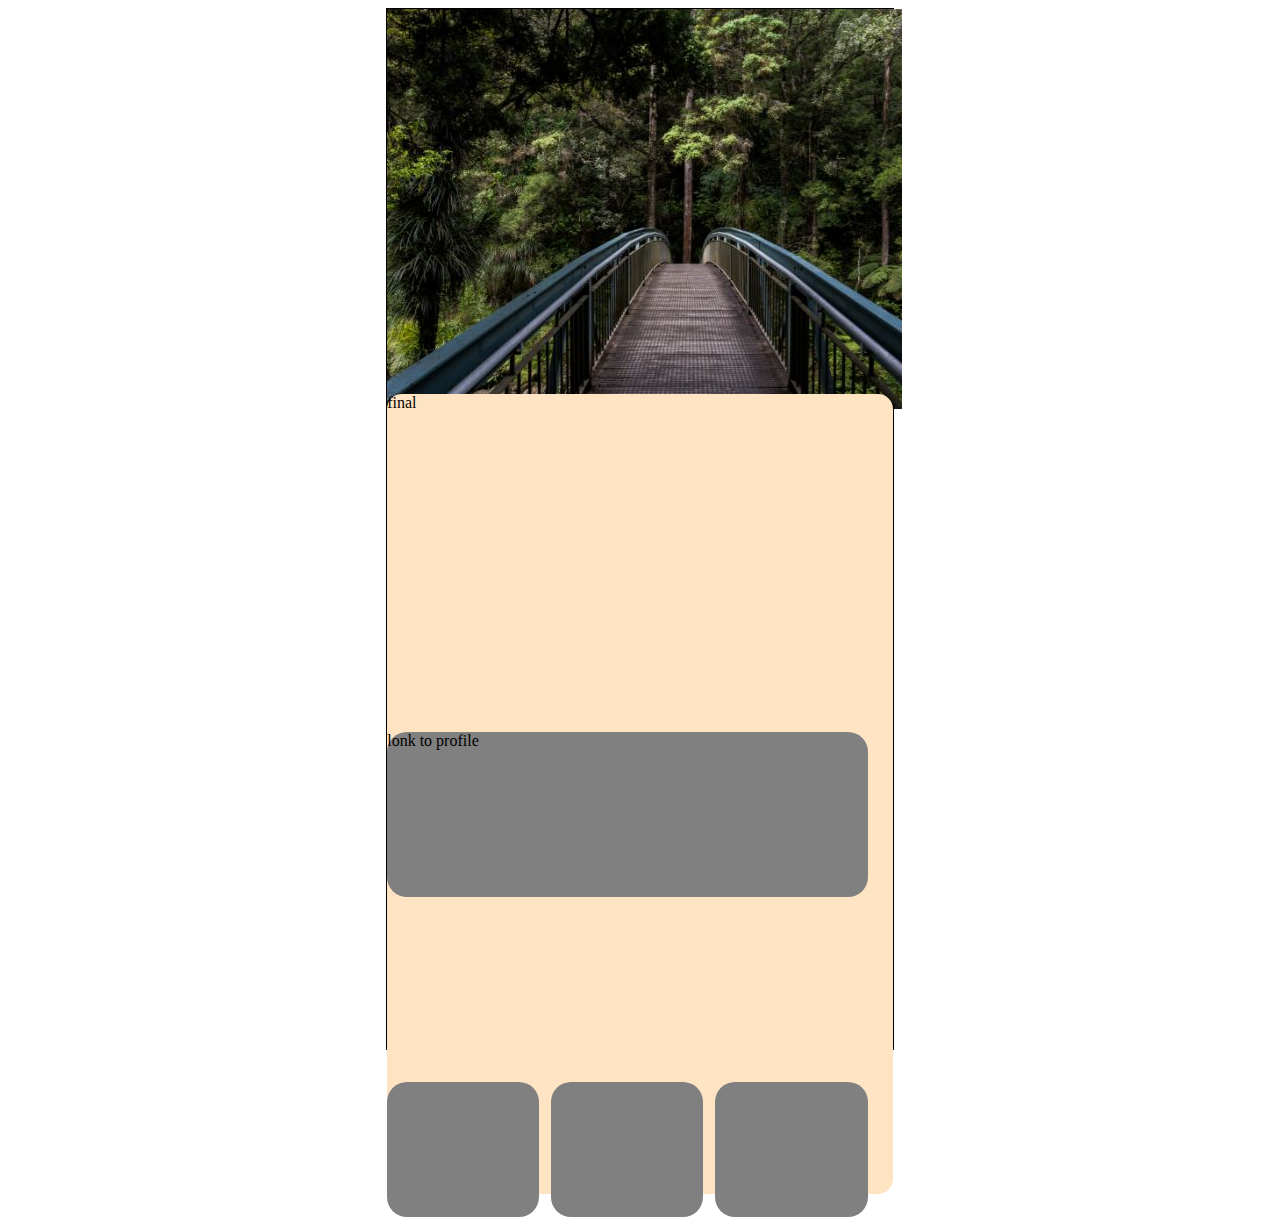
<file: New folder/index.html>
<!DOCTYPE html>
<html>
<head>
	<meta charset="utf-8">
	<meta name="viewport" content="width=device-width, initial-scale=1">
	<title> practice</title>
	<link rel="stylesheet" type="text/css" href="index.css">
</head>
<body>
	<div class="main-div">
	 <div class="intro">
	 	\hello
	 </div>
	  <div class="final"> final
     
	 	<div class=" link">lonk to profile</div>

	 	<div class="profiles">
	 		<div></div>
		 	<div></div>
		 	<div></div>
	 	</div>
	 </div>
    </div>


</body>
</html>
</file>
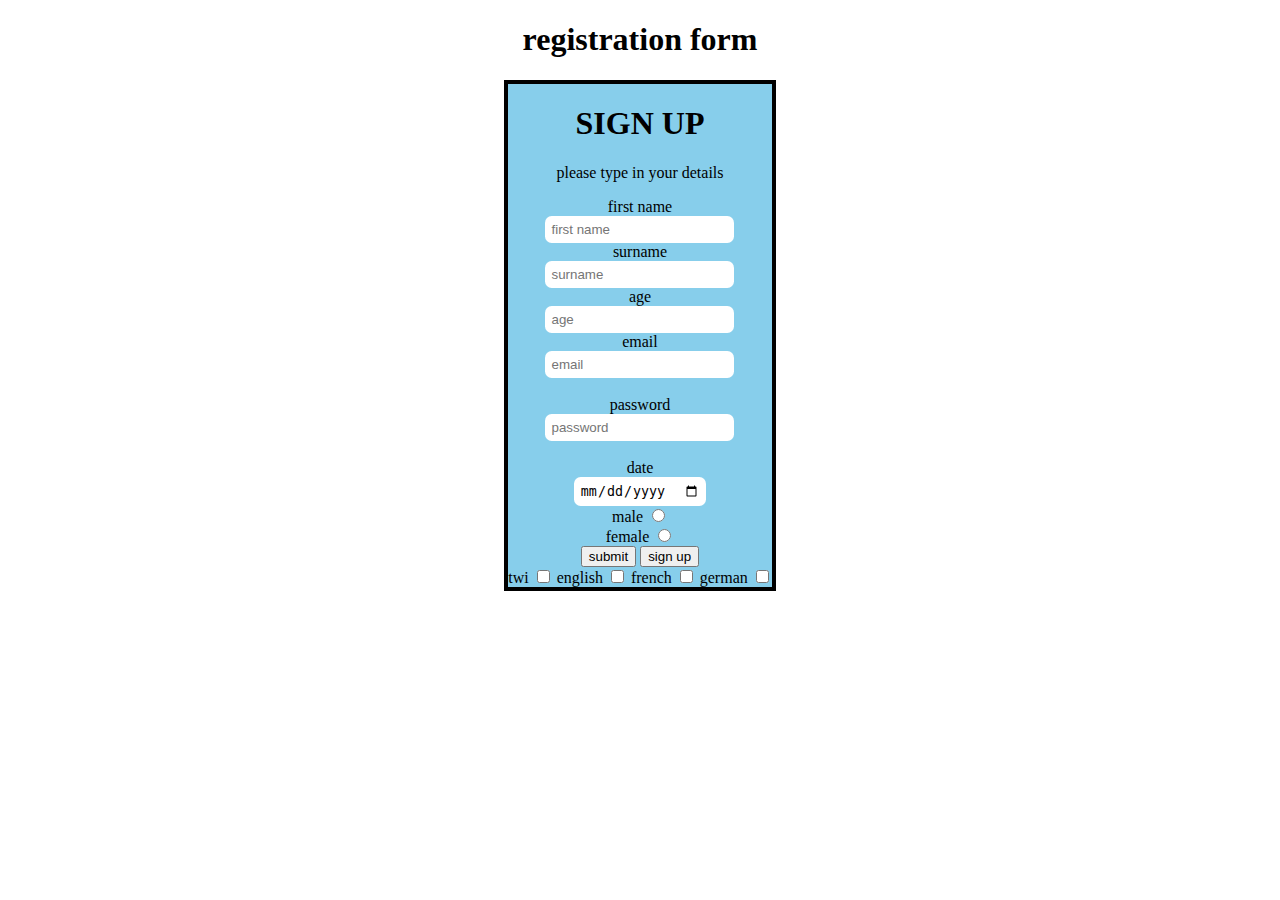
<file: New folder/form.html>
<!DOCTYPE html>
<html>
<head>
	<meta charset="utf-8">
	<meta name="viewport" content="width=device-width, initial-scale=1">
	<title>form webite </title>
	<link rel="stylesheet" type="text/css" href="style.css">
</head>
<body>
<center>
	<h1 style="font: italic;">registration form </h1>
	<form> 
		<div style="background-color:skyblue;" class="form-div">

			<h1>SIGN UP</h1>

			<p>please type in your details </p>

			<label>first name </label>
			<br>
			<input type="text" name="fist name" class="input-radius" placeholder="first name" />
			<br>
			<label>surname</label>
			<br>
			<input type="text" name="surname"class="input-radius" placeholder="surname" />
			<br>
			<label>age</label>
			<br>
			<input type="number" name="age"class="input-radius"placeholder="age"/>
			<br>
			<label> email </label>
			<br>
			<input type="email" class="input-radius"placeholder="email" />
			<br>
			<br>
			<label>password</label>
			<br>
			<input type="password"class="input-radius"placeholder="password"/>
			<br>
			<br>
			<label>date</label>
			<br>
			<input type="date" name="date"class="input-radius" placeholder="date">
			<br>
			<lable>male</lable>
			<input type="radio" name="gender" value="male">
			<br>
			<label> female</label>
			<input type="radio" name="gender" value="female">
			<br>
			<input type="submit" value="submit">
			
			<input type="button" value="sign up">
			<br>
			
			<label>twi</label>
			<input type="checkbox" name ="laguage" value="twi">

			<label>english</label>
			<input type="checkbox" name="language" value="english">

			<label>french</label>
			<input type="checkbox" name="language" value="french">

			<label> german </label>
			<input type="checkbox" name="language"value="german">
	</div>

	</form>
</center>
</body>
</html>
</file>
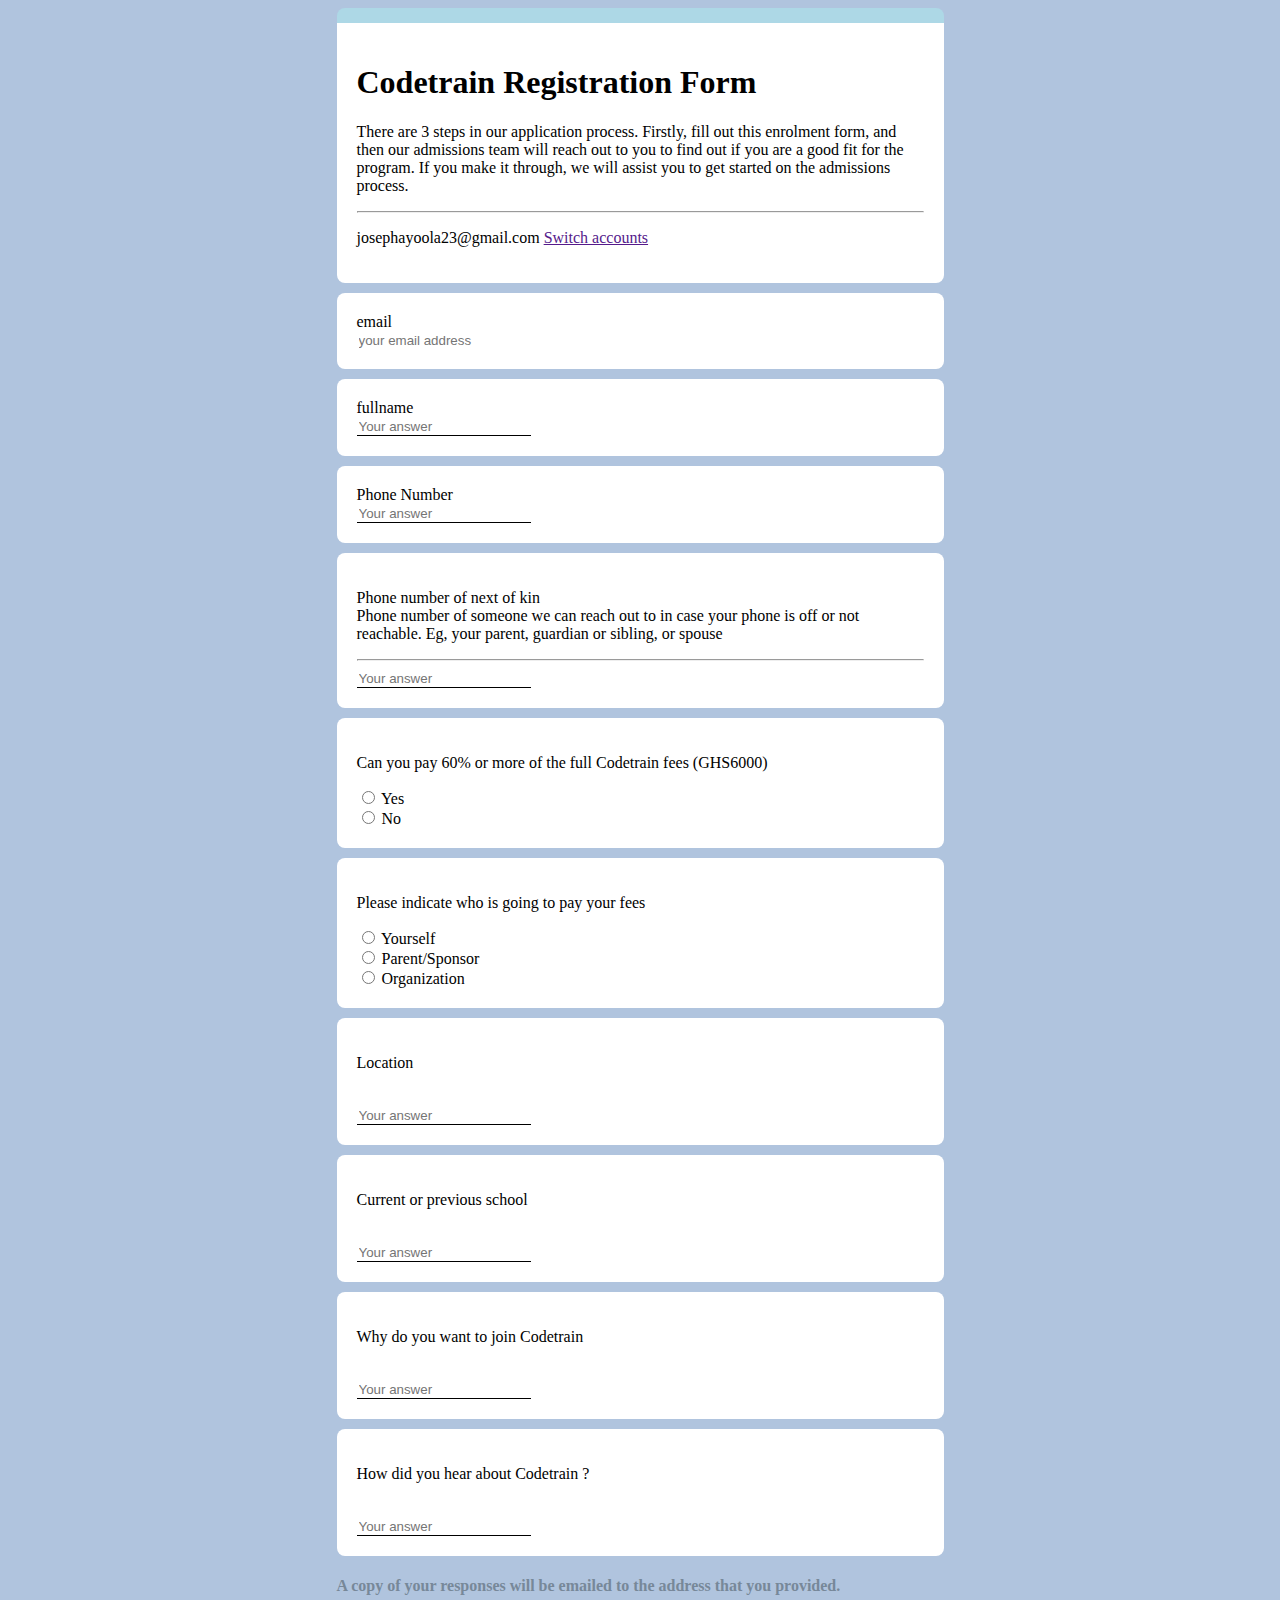
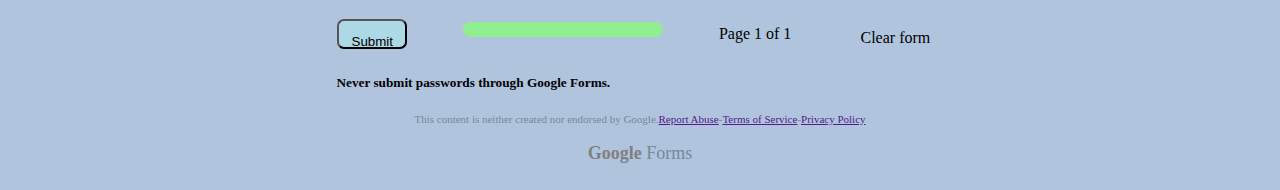
<file: New folder/form2.html>
<!DOCTYPE html>
<html>
<head>
	<meta charset="utf-8">
	<meta name="viewport" content="width=device-width, initial-scale=1">
	<title>codetrain registration form</title>
	<link rel="stylesheet" type="text/css" href="form2.css">
</head>
<body>
<div class="main-div">
	<form>
		

		<div>

			<div class="intro-div">

				<h1>Codetrain Registration Form</h1>

				<p>
					There are 3 steps in our application process. Firstly, fill out this enrolment form, and then our admissions team will reach out to you to find out if you are a good fit for the program. If you make it through, we will assist you to get started on the admissions process. 
				</p>

				<hr>

				<p>
					josephayoola23@gmail.com
					<a href="">Switch accounts</a>
				</p>

			</div>

			<div class="There">
				<label> email</label>
				<br>
				<input class="mail" type="text" name="email" placeholder="your email address">
			</div>

		    </div>
  
	        <div class="fullname">
				<label> fullname</label>
				<br>
				<input class="name" type="text" name="fullname" placeholder="Your answer">
			</div>

			<div class="phonenumber">
				<label> Phone Number</label>
				<br>
				<input class="number" type="text" name="phonenumber" placeholder="Your answer">
			</div>

			<div class="NKO">
				
				<p>Phone number of next of kin 
					<br>
                   Phone number of someone we can reach out to in case your 
                    phone is off or not reachable. Eg, your parent, guardian or sibling, or spouse
                </p>
                <hr>
                <input class="KO" type="text" name="phonenumber" placeholder="Your answer">
			</div>

			<div class="fees">
				
				<p> Can you pay 60% or more of the full Codetrain fees (GHS6000)
				</p>
				  
			        <input type="radio" name="yes" value="yes">
			          <lable>Yes</lable>
			  <br>
			        
			        <input type="radio" name="no" value="no">
			           <lable>No</lable>
			</div>

			<div class="pay">
				
				<p> Please indicate who is going to pay your fees
				</p>
              <input type="radio" name="Yourself" value="Yourself">
			          <lable> 
			          	Yourself   
			          </lable>
			  <br>
			        
			        <input type="radio" name="no" value="no">
			           <lable> 
			             Parent/Sponsor
			           </lable>
			           <br>
			         <input type="radio" name="Organization" value="Organization">
			           <lable>Organization</lable>
			</div>
			<div class="loc">
				
				<p> 
				 Location
			   </p>
				<br>
				<input class="loca" type="text" name="Location" placeholder="Your answer">
			</div>
			<div class="curr">
				
				<p> 
					Current or previous school
				</p>
				<br>
				<input class="Current" type="text" name="Current" placeholder="Your answer">
			</div>

			<div class="why">
				
				<p> 
					Why do you want to join Codetrain
				</p>
				<br>
				<input class="wh" type="text" name="why" placeholder="Your answer">
			</div>

			<div class="how">
				
				<p> 
					How did you hear about Codetrain ?
				</p>
				<br>
				<input class="ho" type="text" name="how" placeholder="Your answer">
			</div>
			
			  <h4> 
				A copy of your responses will be emailed to the address that you provided.
			  </h4>
            <div class="last-details">
			        <button>
			         Submit 
			        </button>

                     <div class="layout"></div>
                    <div>
                        	Page 1 of 1
                    </div>
                    <div class="claer-form">
                       <butto>Clear form</button>
                    </div>   
            </div>
            <h5> 
              Never submit passwords through Google Forms. 
           </h5>
           <p class="graf">
           	   This content is neither created nor endorsed by Google.  
           	  <a href="">Report Abuse</a>
           	   <span>-</span>
           	  <a href="">Terms of Service</a>
           	  <span>-</span>
           	  <a href="">Privacy Policy</a>
           	</p>
    	<p class="brand"><span class="google">Google
    	</span>Forms</p>
    </form>       
</div>

</body>
</html>
</file>
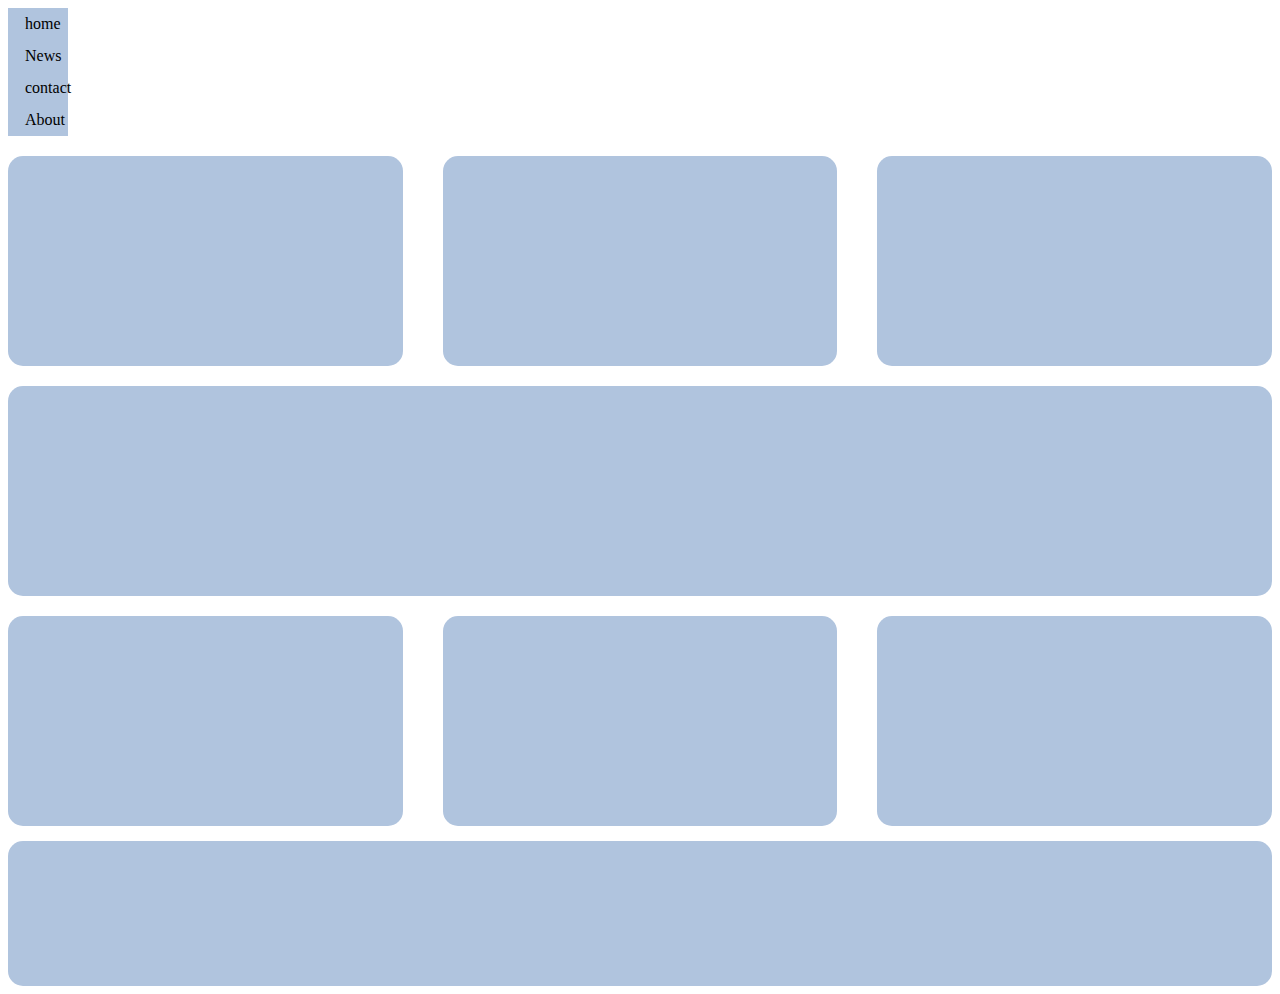
<file: New folder/gap.html>
<!DOCTYPE html>
<html>
<head>
	<meta charset="utf-8">
	<meta name="viewport" content="width=device-width, initial-scale=1">
	<title>gap</title>
	<link rel="stylesheet" type="text/css" href="gap.css">
</head>
<body>
    <div class="main">
    	<div>
    		<ul>
    			<li>home</li>
    			<li>News</li>
    			<li>contact</li>
    			<li>About</li>
    		</ul>
    	</div>
	  <div class="fist">
		<div></div>
		<div></div>
		<div></div>
	  </div>

	  <div class="sec">
	  </div>

	  <div class="initial">
		<div></div>
		<div></div>
		<div></div>
	  </div>

	  <div class="last "></div>
    </div>


</body>
</html>
</file>
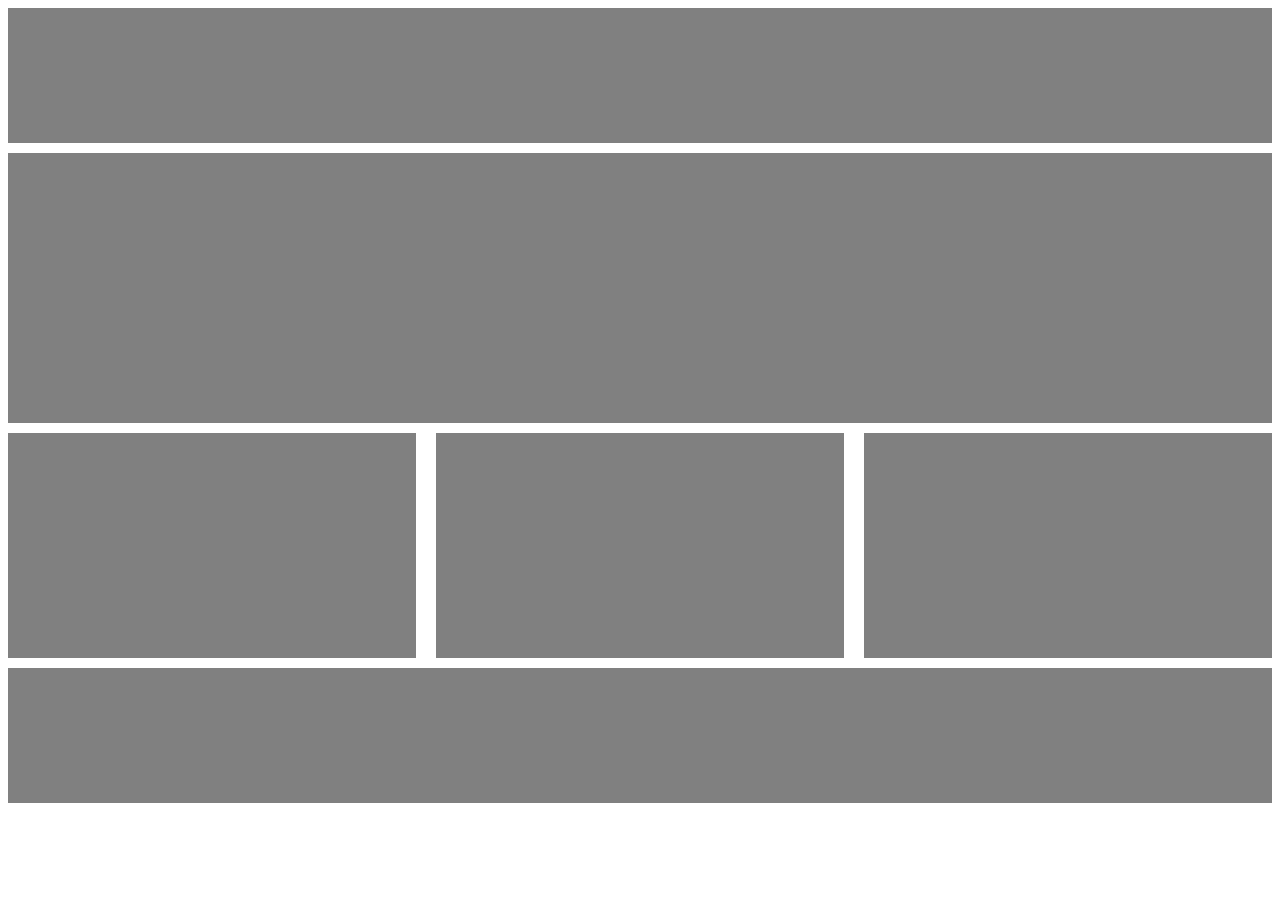
<file: New folder/layout.html>
<!DOCTYPE html>
<html>
<head>
	<meta charset="utf-8">
	<meta name="viewport" content="width=device-width, initial-scale=1">
	<title>layout</title>
	<link rel="stylesheet" type="text/css" href="layout.css">
</head>
<body>

<div>
		<div class="nav-layout">
	</div>
		<div class="lay">
	</div>
		<div class="joe" >
		<div></div>
		<div></div>
		<div></div>
		</div>
	</div>
<div class="point"></div>
</body>
</html>
</file>
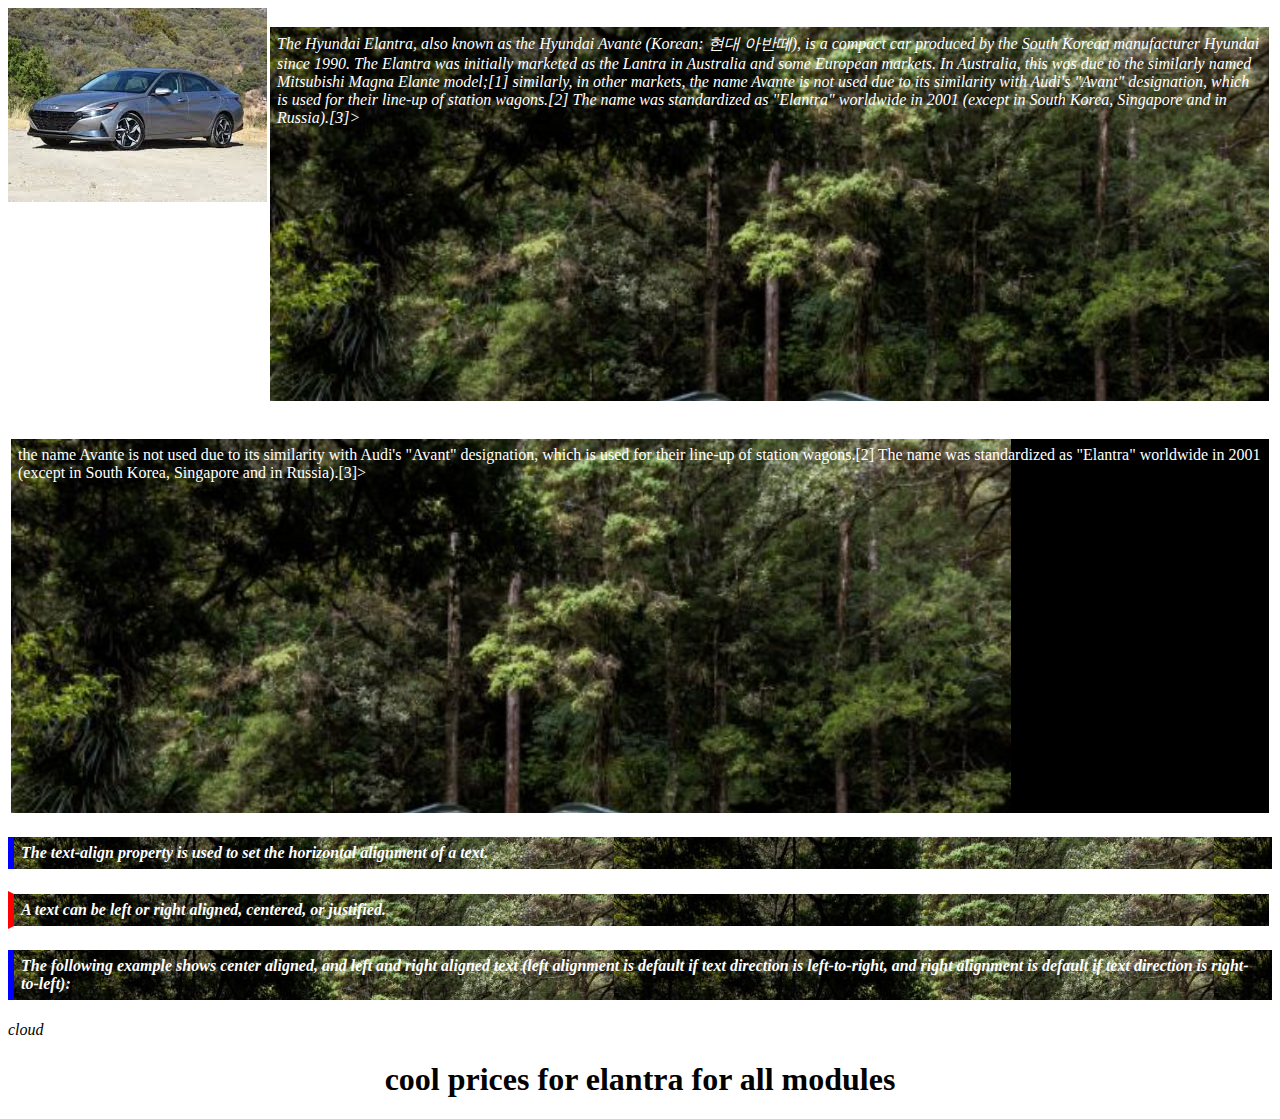
<file: New folder/prac..html>
<!DOCTYPE html>
<html>
<head>
	<meta charset="utf-8">
	<meta name="viewport" content="width=device-width, initial-scale=1">
	<title>elantra</title>
	<link rel="stylesheet" type="text/css" href="mystyle.css">
</head>
<body>
<div class="car">
	<div>
		<img src=download.jfif>
	</div>
    <div style="color: white">
	<p>The Hyundai Elantra, also known as the Hyundai Avante (Korean: 현대 아반떼), is a compact car produced by the South Korean manufacturer Hyundai since 1990. The Elantra was initially marketed as the Lantra in Australia and some European markets. In Australia, this was due to the similarly named Mitsubishi Magna Elante model;[1] similarly, in other markets, the name Avante is not used due to its similarity with Audi's "Avant" designation, which is used for their line-up of station wagons.[2] The name was standardized as "Elantra" worldwide in 2001 (except in South Korea, Singapore and in Russia).[3]></p>
    </div>
</div> 
<p class="paint">the name Avante is not used due to its similarity with Audi's "Avant" designation, which is used for their line-up of station wagons.[2] The name was standardized as "Elantra" worldwide in 2001 (except in South Korea, Singapore and in Russia).[3]></p>
<h4>The text-align property is used to set the horizontal alignment of a text.</h4>

<h4 class="edit">A text can be left or right aligned, centered, or justified.</h4>


<h4>The following example shows center aligned, and left and right aligned text (left alignment is default if text direction is left-to-right, and right alignment is default if text direction is right-to-left):</h4> 

<i class="material-icons">cloud</i>

<h1>cool prices for elantra for all modules </h1>
</body>
</html>
</file>
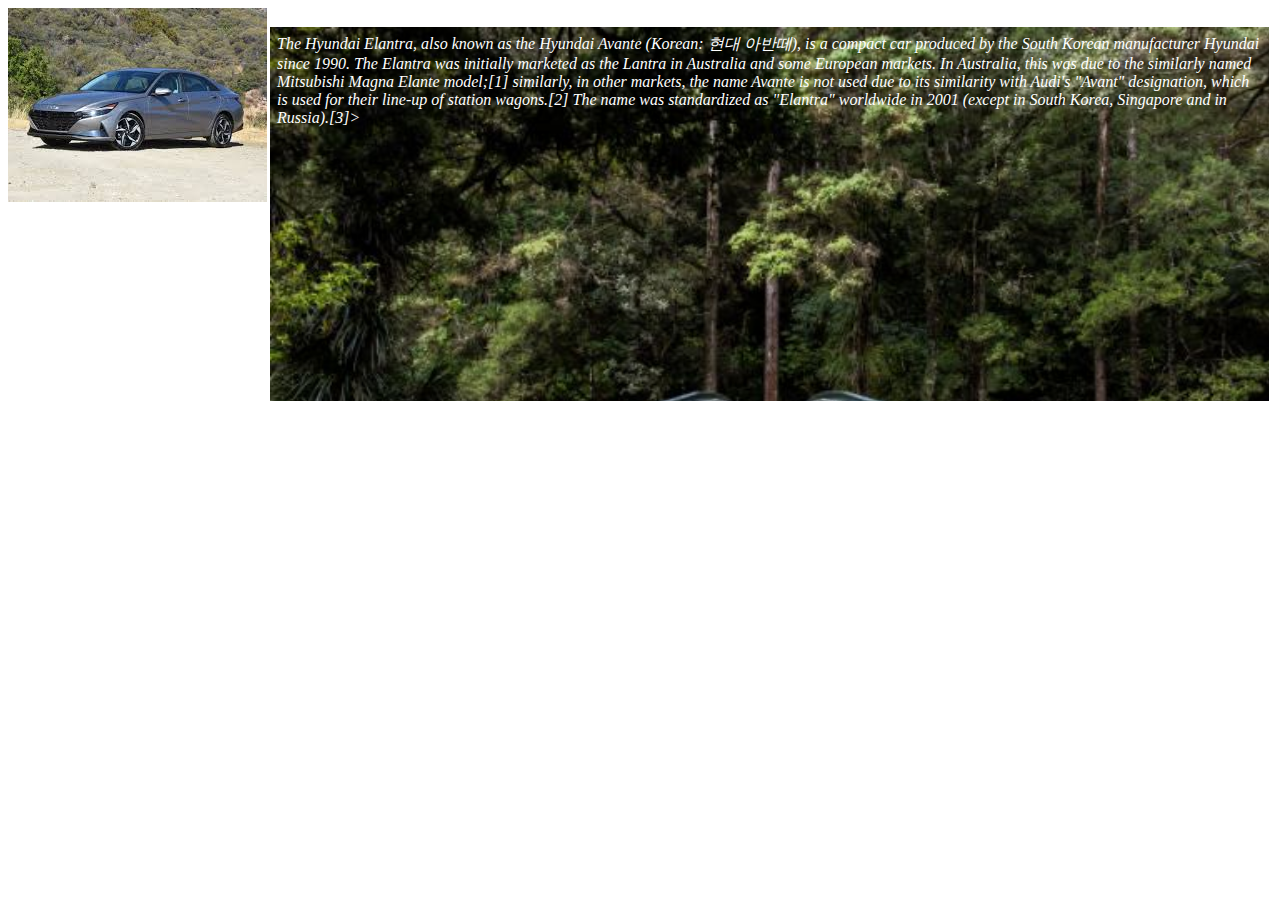
<file: New folder/prac.html>
<!DOCTYPE html>
<html>
<head>
	<meta charset="utf-8">
	<meta name="viewport" content="width=device-width, initial-scale=1">
	<title>elantra</title>
	<link rel="stylesheet" type="text/css" href="mystyle.css">
</head>
<body>
<div class="car">
	<div>
		<img src=download.jfif>
	</div>
    <div style="color: white"
    style="background-color:black">
	<p>The Hyundai Elantra, also known as the Hyundai Avante (Korean: 현대 아반떼), is a compact car produced by the South Korean manufacturer Hyundai since 1990. The Elantra was initially marketed as the Lantra in Australia and some European markets. In Australia, this was due to the similarly named Mitsubishi Magna Elante model;[1] similarly, in other markets, the name Avante is not used due to its similarity with Audi's "Avant" designation, which is used for their line-up of station wagons.[2] The name was standardized as "Elantra" worldwide in 2001 (except in South Korea, Singapore and in Russia).[3]></p>
    </div>
</div> 


</body>
</html>
</file>
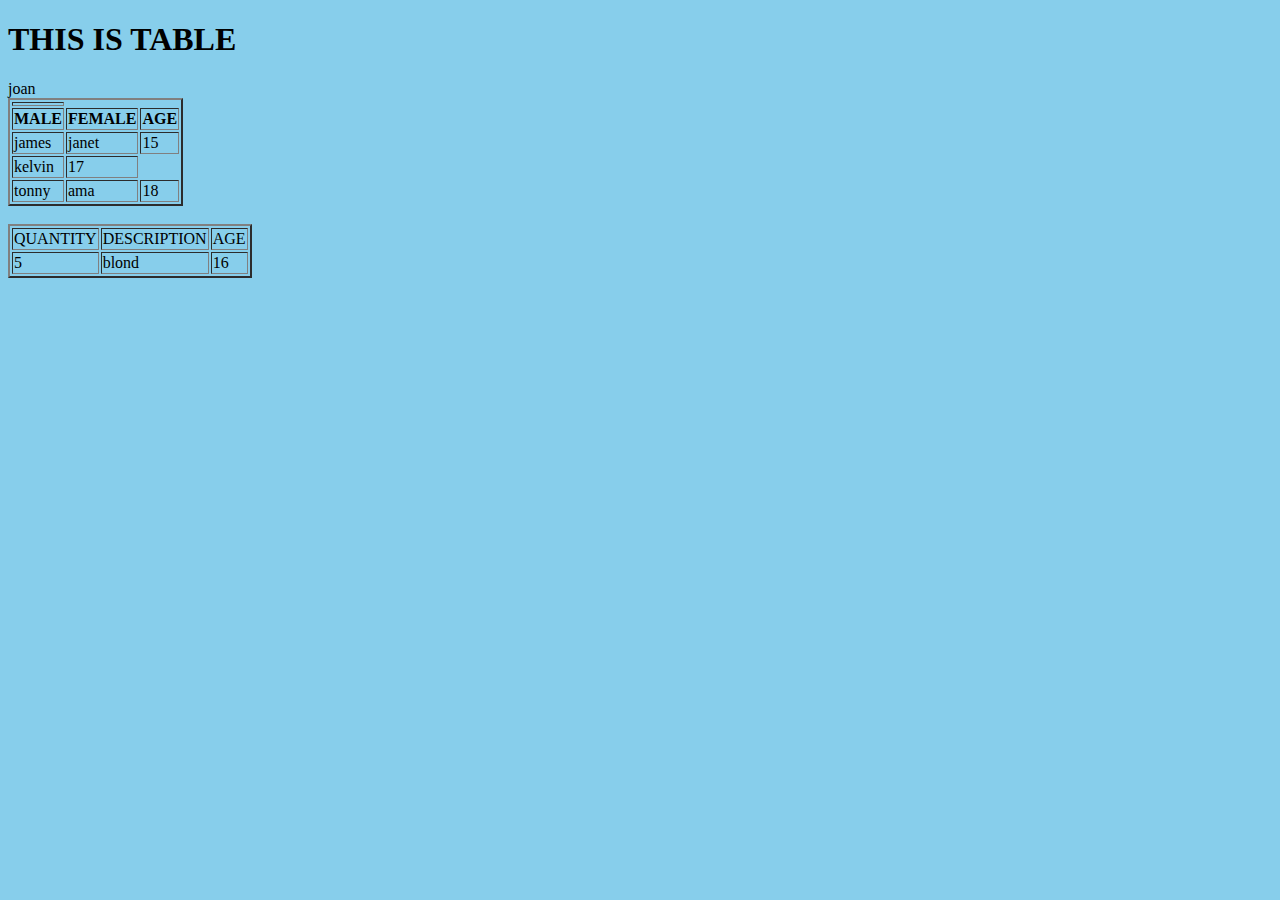
<file: New folder/table.html>
<!DOCTYPE html>
<html> 
<head> 
	<title> tables website </title>

</head>
<body>
	<body style="background-color:skyblue;">

	<H1>THIS IS TABLE </H1>
<table border="2px"> 
	<tr>
		<th> MALE</th>

		<th> FEMALE </th>

		<th> AGE</th>
	</tr>
	<tr> 
		<td> james</td>
		<td>janet</td>
		<td>15</td>
		<t

	</tr>
	<tr> 
		<td> kelvin</td
		<td>joan</td>
		<td>17</td>

	</tr>
	<tr>
		<td>tonny</td>
		<td>ama</td>
		<td> 18</td>
	</tr>

<thead>
<tr>  
	<td> </td>



</tr> 


</thead>


</table>
<br>
<div>
<table border="2px">

<thead>
<tr>  
	<td>QUANTITY</td>
	<td>DESCRIPTION</td>
	<td>AGE</td>
</tr> 
</thead>
<tbody>
	<tr>
		<td>5</td>
		<td>blond</td>
		<td>16</td>
		

	</tr>
	

</tbody>






</table>



</body> 
</html>
</file>
<file: New folder/index.css>
.main-div{
	position: relative; 
	width: 40%;
	height: 65em;
	border: 1px solid black;
	justify-content: center;
	margin-right: auto;
	margin-left: auto;
	
	


}
.intro{
	background-image: url(forest.jpg);
	height: 30em;
	width: 95.5%;
	background-repeat: no-repeat;
	padding: 16px;
	top: 0;
	left: 0;
	position: absolute;

	
}
.final{
	background-color: bisque;
	height: 50em;
	width: 100%;
	border-radius:15px ;
	position: absolute;
	top: 37%;
	left: 0;
	z-index: 1;
	
	   
}
.final div{
margin-top: 320px;
background: grey;
height: 15vh;
width: 95%;
border-radius: 20px;
}

.profiles{
	display: flex;
	flex-direction: row;
	gap: 12px;
	 position: absolute;
    top: 6%;
	left: 0;
	height: 23vh;

} 
.prfiles div{
	height: 50vh;
    border-radius: 20px;
    width: 45%;



}
</file>
<file: New folder/style.css>
.form-div{
border: 4px black solid;
width: fit-content;
}

.input-radius{
	border-radius: 0.5em;
	border: 0;
	padding: 6px;
}
</file>
<file: New folder/form2.css>
body{
	background-color: lightsteelblue;
}
.main-div{
/*	background-color:whitesmoke;*/
    border: 4px black ;
    border-radius: 0.5em;
    display: flex;
    justify-content: center;

}
.There{
	margin-top: 20px;
	background-color:white;
    border: 4px black ;
    border-radius: 0.5em;
    padding: 20px;
    margin:  10px 0px;
     width: 567px;
    justify-content: center;

}

.mail{
	border: 0;
	border-bottom: 1px ;
	width: 30%;

}


.intro-div{
	background-color: white;
	margin-bottom: 10px;
	 border: 4px black ;
    border-radius: 0.5em;
    padding: 20px;
    padding: 20px;
    border-top: 15px lightblue solid;
    width: 567px;
    justify-content: center;




}
.fullname{
	background-color: white;
	margin-top: 10px;
	border: 4px black ;
    border-radius: 0.5em;
    padding: 20px;
     width: 567px;
    justify-content: center;


}
.name{
	border: 0;
	border-bottom: 1px  black solid;
	width: 30%;
}

.phonenumber{
background-color: white;
	margin-top: 10px;
	border: 4px black ;
    border-radius: 0.5em;
    padding: 20px;	
     width: 567px;
    justify-content: center;
}
.number{
	border: 0;
	border-bottom: 1px  black solid;
	width: 30%;
}

			
.NKO{
background-color: white;
	margin-top: 10px;
	border: 4px black ;
    border-radius: 0.5em;
    padding: 20px;
     width: 567px;
    justify-content: center;

}
.KO{
	border: 0;
	border-bottom: 1px  black solid;
	width: 30%;

}
.fees{
	background-color: white;
	margin-top: 10px;
	border: 4px black ;
    border-radius: 0.5em;
    padding: 20px;
     width: 567px;
    justify-content: center;
}
.pay{
	background-color: white;
	margin-top: 10px;
	border: 4px black ;
    border-radius: 0.5em;
     width: 567px;
    justify-content: center;
    padding: 20px;
}
.loc{
	background-color: white;
	margin-top: 10px;
	border: 4px black ;
    border-radius: 0.5em;
     width: 567px;
    justify-content: center;
    padding: 20px;
}
.loca{
	border: 0;
	border-bottom: 1px  black solid;
	width: 30%;
}
.curr{
	background-color: white;
	margin-top: 10px;
	border: 4px black ;
    border-radius: 0.5em;
     width: 567px;
    justify-content: center;
    padding: 20px;
}
.Current{
	border: 0;
	border-bottom: 1px  black solid;
	width: 30%;
}
.why{
	background-color: white;
	margin-top: 10px;
	border: 4px black ;
    border-radius: 0.5em;
    padding: 20px;
     width: 567px;
    justify-content: center;
}

.wh{
	border: 0;
	border-bottom: 1px  black solid;
	width: 30%;
}
.how{
	background-color: white;
	margin-top: 10px;
	border: 4px black ;
    border-radius: 0.5em;
    padding: 20px;
     width: 567px;
    justify-content: center;
}

.ho{
	border: 0;
	border-bottom: 1px  black solid;
	width: 30%;
}
h4{
	color: lightslategray;
}
button{
	color: black;
	background-color: lightblue;
	height: 10px;
	width: 70px;
	border-radius: 7px;
	cursor: pointer;
	padding: 13px;
	


}


button:hover{
	background-color: white;
}

.layout{
	background-color: lightgreen;
	margin-bottom: 10px;
	 border: 4px black ;
    border-radius: 0.5em;
    height: 15px;
    width: 200px;
    
    
}
.last-details{
	display: flex;
	gap: 30px;
	justify-content: space-between;
	align-items: center;

}
.claer-form{
	color: black;
	height: 10px;
	width: 70px;
	border-radius: 7px;
	cursor: pointer;
	padding: 13px;
}
.claer-form:hover{
	color: white;

}
p.graf{
	color:lightslategray;
	font-size: 11px;
	justify-content: center;
	display: flex;
	align-content: center;
}
.brand{
	font-size: large;
	color: lightslategray;
	text-align: center;
}
.google{
	font-weight: bold;
	color: gray;
}
</file>
<file: New folder/gap.css>
.fist{
	display: flex;
	flex-direction: row;
	gap: 40px;
	
	margin-top: 20px;
	}
.fist div{
	height: 20vh;
	width: 40%;
	background-color: lightsteelblue;
	padding: 15px;
	border-radius: 15px;
	
}
.fist:hover{
	opacity: 0.7;
}
.sec{
	height: 20vh;
	background-color: lightsteelblue;
	padding: 15px;
	border-radius: 15px;
	margin-top: 20px;
}
.initial{
	display: flex;
	flex-direction: row;
	gap: 40px;
	margin-top: 20px;
}
.initial div{
	height: 20vh;
	width: 30%;
	padding: 15px;
	border-radius: 15px;
	background-color: lightsteelblue;
}
.last{
	background-color: lightsteelblue;
	height: 15vh;
	margin-top: 15px;
	border-radius: 15px;
	padding: 5px;
}
.main{
	
	
	flex-direction: column;
}
ul{
	list-style: none;
	padding: 0;
	margin: 0;
	width: 60px;
	background-color: lightsteelblue;
}
li{
	display: block;
	color: black;
	padding: 7px 17px;
	text-decoration: none;
}
l:hover{
	background-color: grey;
	color: palegoldenrod;
}
</file>
<file: New folder/layout.css>
.nav-layout{
	background-color: grey;
	height: 15vh;
	margin-bottom: 10px;

}
.lay{
	background-color: grey;
	height: 30vh;
}
.joe{
	display: flex;
	flex-direction:row ;
	margin-top: 10px;
	gap: 20px;
}
.joe div{

background: grey;
height: 25vh;
width: 35%;
}
.point{
	background-color: grey;
	height: 15vh;
	margin-top: 10px;


}
@media only screen and (max-width:600px){
	.joe
</file>
<file: New folder/mystyle.css>
.car{
	display: flex;
}

P{
	font-style: italic;
background-color: black;
}
 h1{
 	text-align: center;
 }
 p.paint{
 	color: white;
 	background-color: black;
 	text-align: left;
 	font-style:normal;
 }

 p{
 	background-image: url(forest.jpg);
 	height: 40vh;
 	background-repeat: no-repeat;
 	background-size: 1000px;
 	border-style:solid;
 	padding: 7px;
 }

 h4{
 	border-left: 6px solid blue;
 	background-color: lightgrey;
 	background-image: url(forest.jpg);
 	color: white;
 	font-style: italic;
 	padding: 7px;
 }
 .edit{
 	border-left: 6px solid red;
 	background-image: url(forest.jpg);
 	color: white;
 	font-style: italic;
 	padding: 7px;
 	border-style: solid ;

 }
</file>
